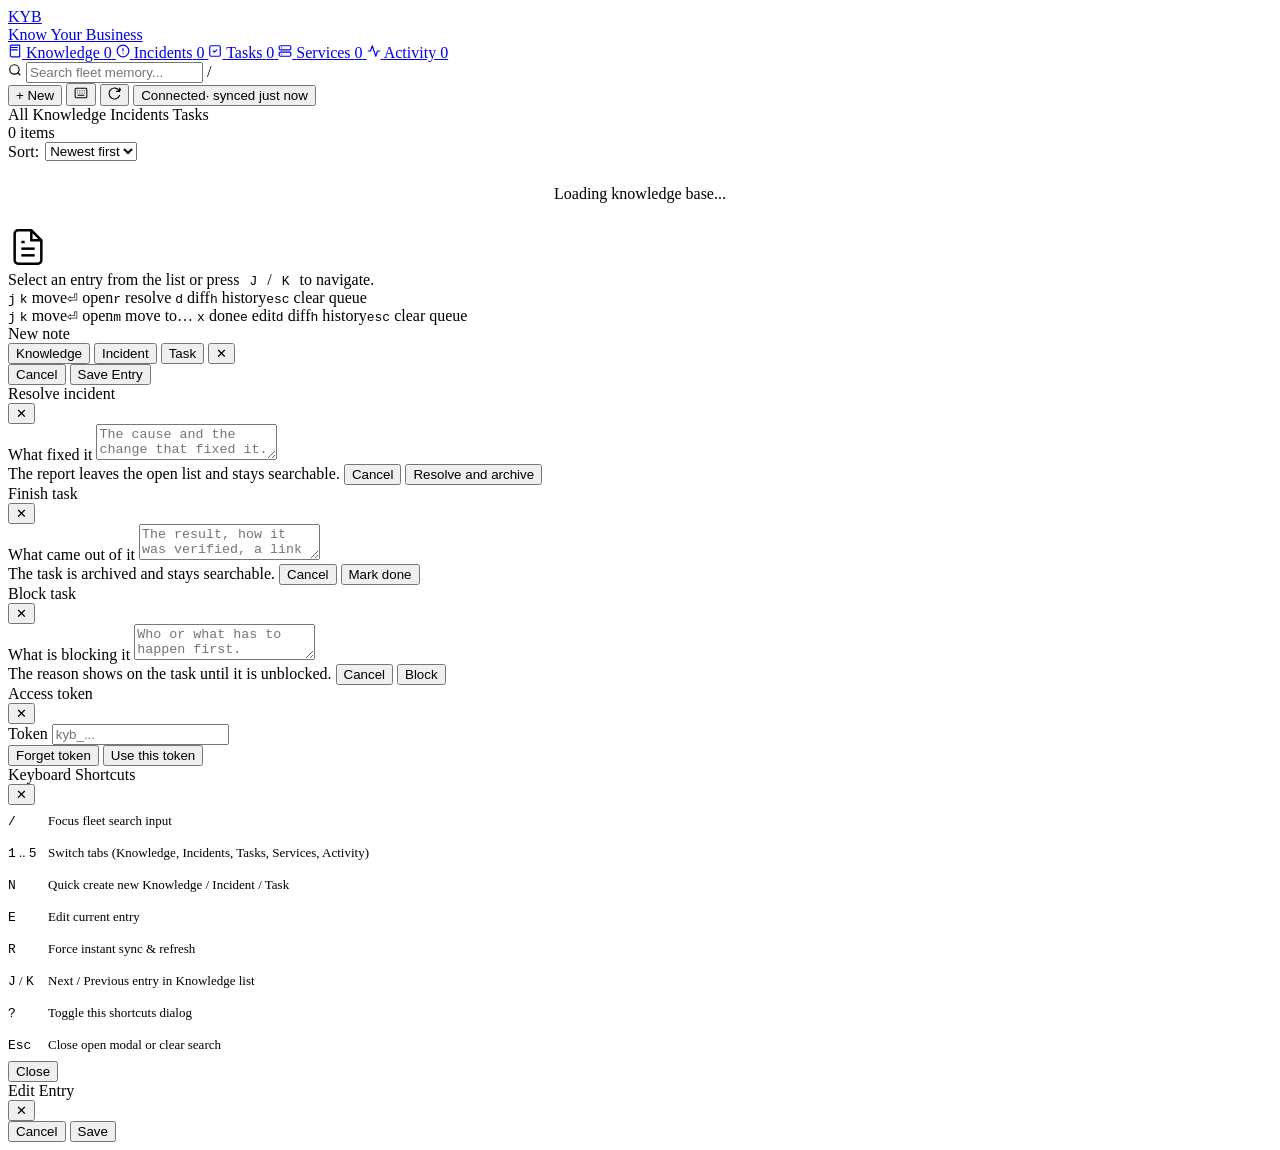
<file: src/web/index.html>
<!DOCTYPE html>
<html lang="en">
<head>
  <meta charset="utf-8">
  <meta name="viewport" content="width=device-width, initial-scale=1.0">
  <title>KYB — Fleet Memory & Control Room</title>
  <link rel="icon" href="data:image/svg+xml,<svg xmlns='http://www.w3.org/2000/svg' viewBox='0 0 32 32'><rect width='32' height='32' rx='6' fill='%23111520'/><path d='M8 7h4v7l6-7h5l-7 7.5L24 25h-5l-6-8.5V25H8V7z' fill='%2300b3c4'/></svg>">
  <style>
<!-- @css -->
  </style>
</head>
<body>

  <!-- Top Navigation Header -->
  <header>
    <a href="#/search" class="brand">
      <div class="brand-logo">KYB</div>
      <div class="brand-title">Know Your Business</div>
    </a>

    <nav class="nav-tabs">
      <a href="#/search" class="nav-tab active" data-tab="search" title="Knowledge">
        <svg width="14" height="14" viewBox="0 0 24 24" fill="none" stroke="currentColor" stroke-width="2" stroke-linecap="round" stroke-linejoin="round"><path d="M4 19.5v-15A2.5 2.5 0 0 1 6.5 2H20v20H6.5a2.5 2.5 0 0 1-2.5-2.5Z"/><path d="M6 6h10"/><path d="M6 10h10"/></svg>
        <span>Knowledge</span>
        <span class="tab-badge" id="badgeKnowledgeCount">0</span>
      </a>
      <a href="#/incidents" class="nav-tab" data-tab="incidents" title="Incidents">
        <svg width="14" height="14" viewBox="0 0 24 24" fill="none" stroke="currentColor" stroke-width="2" stroke-linecap="round" stroke-linejoin="round"><circle cx="12" cy="12" r="10"/><line x1="12" y1="8" x2="12" y2="12"/><line x1="12" y1="16" x2="12.01" y2="16"/></svg>
        <span>Incidents</span>
        <span class="tab-badge red" id="badgeIncidentsCount">0</span>
      </a>
      <a href="#/tasks" class="nav-tab" data-tab="tasks" title="Tasks">
        <svg width="14" height="14" viewBox="0 0 24 24" fill="none" stroke="currentColor" stroke-width="2" stroke-linecap="round" stroke-linejoin="round"><rect x="3" y="3" width="18" height="18" rx="2"/><path d="m9 12 2 2 4-4"/></svg>
        <span>Tasks</span>
        <span class="tab-badge" id="badgeTasksCount">0</span>
      </a>
      <a href="#/services" class="nav-tab" data-tab="services" title="Services">
        <svg width="14" height="14" viewBox="0 0 24 24" fill="none" stroke="currentColor" stroke-width="2" stroke-linecap="round" stroke-linejoin="round"><rect x="2" y="3" width="20" height="7" rx="2"></rect><rect x="2" y="14" width="20" height="7" rx="2"></rect><line x1="6" y1="6.5" x2="6.01" y2="6.5"></line><line x1="6" y1="17.5" x2="6.01" y2="17.5"></line></svg>
        <span>Services</span>
        <span class="tab-badge" id="badgeServicesCount">0</span>
      </a>
      <a href="#/feed" class="nav-tab" data-tab="feed" title="Activity">
        <svg width="14" height="14" viewBox="0 0 24 24" fill="none" stroke="currentColor" stroke-width="2" stroke-linecap="round" stroke-linejoin="round"><polyline points="22 12 18 12 15 21 9 3 6 12 2 12"/></svg>
        <span>Activity</span>
        <span class="tab-badge" id="badgeFeedCount">0</span>
      </a>
    </nav>

    <div class="header-controls">
      <div class="search-box">
        <svg class="search-icon" width="14" height="14" viewBox="0 0 24 24" fill="none" stroke="currentColor" stroke-width="2"><circle cx="11" cy="11" r="8"></circle><line x1="21" y1="21" x2="16.65" y2="16.65"></line></svg>
        <input type="text" id="globalSearch" class="search-input" placeholder="Search fleet memory...">
        <span class="kbd-shortcut">/</span>
      </div>
      <button class="btn primary sm" data-write id="btnOpenNew" onclick="openNewModal()">+ New</button>
      <button class="btn sm icon-only" title="Keyboard Shortcuts (?)" onclick="openShortcutsModal()"><svg width="14" height="14" viewBox="0 0 24 24" fill="none" stroke="currentColor" stroke-width="1.8" stroke-linecap="round" stroke-linejoin="round"><rect x="2" y="4" width="20" height="16" rx="2"/><line x1="6" y1="8" x2="6" y2="8.01"/><line x1="10" y1="8" x2="10" y2="8.01"/><line x1="14" y1="8" x2="14" y2="8.01"/><line x1="18" y1="8" x2="18" y2="8.01"/><line x1="6" y1="12" x2="6" y2="12.01"/><line x1="10" y1="12" x2="10" y2="12.01"/><line x1="14" y1="12" x2="14" y2="12.01"/><line x1="18" y1="12" x2="18" y2="12.01"/><line x1="7" y1="16" x2="17" y2="16"/></svg></button>
      <button class="btn sm icon-only" id="refreshBtn" title="Force Refresh (R)" onclick="manualRefresh()"><svg width="13" height="13" viewBox="0 0 24 24" fill="none" stroke="currentColor" stroke-width="2" stroke-linecap="round" stroke-linejoin="round"><path d="M21.5 2v6h-6M21.34 15.57a10 10 0 1 1-.57-8.38l5.67-5.67"/></svg></button>
      <button class="system-status" id="whoBtn" title="Who is signed in at this console" onclick="openTokenModal()">
        <span class="status-dot"></span>
        <span id="daemonLabel">Connected</span><span id="whoLabel"></span><span class="sync">· synced <span id="statLastSync">just now</span></span>
      </button>
    </div>
  </header>

  <!-- Deadlines: late and nearly due tasks, on every tab (45-deadlines.js) -->
  <div id="deadlineStrip" hidden></div>

  <!-- Metrics Subheader -->

  <!-- Main Content Area -->
  <main>

    <!-- ==================== TAB 1: KNOWLEDGE & SEARCH ==================== -->
    <div id="tab-search" class="tab-content active">
      <div class="explorer-layout">
        <!-- Left Master List -->
        <div class="explorer-pane">
          <div class="pane-header">
            <div class="filter-chips">
              <span class="chip active" data-filter="all">All</span>
              <span class="chip" data-filter="knowledge">Knowledge</span>
              <span class="chip" data-filter="incident">Incidents</span>
              <span class="chip" data-filter="task">Tasks</span>
            </div>
            <div class="pane-sort-bar">
              <span id="listCountLabel">0 items</span>
              <div style="display:flex; align-items:center; gap:6px;">
                <span>Sort:</span>
                <select id="sortSelect" class="select-sm" onchange="renderKnowledgeList()">
                  <option value="newest">Newest first</option>
                  <option value="oldest">Oldest first</option>
                  <option value="az">Title A-Z</option>
                </select>
              </div>
            </div>
            <div id="tagPills" style="display:flex; flex-wrap:wrap; gap:4px; max-height: 48px; overflow-y:auto;"></div>
          </div>
          <div class="pane-list" id="knowledgeList">
            <div style="padding: 24px; text-align:center; color: var(--text-muted);">Loading knowledge base...</div>
          </div>
        </div>

        <!-- Right Detail View -->
        <div class="explorer-pane">
          <div id="detailView" style="display:flex; flex-direction:column; height:100%;">
            <div class="detail-empty">
              <svg width="40" height="40" viewBox="0 0 24 24" fill="none" stroke="currentColor" stroke-width="1.5"><path d="M14 2H6a2 2 0 0 0-2 2v16a2 2 0 0 0 2 2h12a2 2 0 0 0 2-2V8z"></path><polyline points="14 2 14 8 20 8"></polyline><line x1="16" y1="13" x2="8" y2="13"></line><line x1="16" y1="17" x2="8" y2="17"></line><polyline points="10 9 9 9 8 9"></polyline></svg>
              <div>Select an entry from the list or press <kbd style="background:var(--border); padding:2px 6px; border-radius:4px;">J</kbd> / <kbd style="background:var(--border); padding:2px 6px; border-radius:4px;">K</kbd> to navigate.</div>
            </div>
          </div>
        </div>
      </div>
    </div>

    <!-- ==================== TAB 2: INCIDENTS ==================== -->
    <div id="tab-incidents" class="tab-content">
      <div class="inc">
        <div class="inc-queue" id="incQueue"></div>
        <div class="inc-top" id="incTop"></div>
        <div id="incidentRows"></div>
        <div class="inc-hint">
          <span><kbd>j</kbd> <kbd>k</kbd> move</span><span><kbd>&#9166;</kbd> open</span><span><kbd>r</kbd> resolve</span>
          <span><kbd>d</kbd> diff</span><span><kbd>h</kbd> history</span><span><kbd>esc</kbd> clear queue</span>
        </div>
      </div>
    </div>

    <!-- ==================== TAB 3: TASKS ==================== -->
    <div id="tab-tasks" class="tab-content">
      <div class="inc">
        <div class="inc-queue" id="taskQueue"></div>
        <div class="inc-top" id="taskTop"></div>
        <div id="taskRows"></div>
        <div class="inc-hint">
          <span><kbd>j</kbd> <kbd>k</kbd> move</span><span><kbd>&#9166;</kbd> open</span><span><kbd>m</kbd> move to&hellip;</span>
          <span><kbd>x</kbd> done</span><span><kbd>e</kbd> edit</span><span><kbd>d</kbd> diff</span><span><kbd>h</kbd> history</span><span><kbd>esc</kbd> clear queue</span>
        </div>
      </div>
    </div>

    <!-- ==================== TAB 4: SERVICES AND HOSTS ==================== -->
    <div id="tab-services" class="tab-content">
      <div class="places">
        <div class="places-list" id="placesList"></div>
        <div class="places-detail" id="placeDetail"></div>
      </div>
    </div>

    <!-- ==================== TAB 5: CHANGE LEDGER ==================== -->
    <div id="tab-feed" class="tab-content">
      <div class="led">
        <div class="led-top" id="ledTop"></div>
        <div id="ledBody"></div>
      </div>
    </div>

  <!-- ==================== MODALS ==================== -->

  <!-- 1. New Entry Modal -->
  <div class="modal-backdrop" id="newModal" onclick="handleBackdropClick(event, 'newModal')">
    <div class="modal-card">
      <div class="modal-header">
        <div class="modal-title" id="newModalTitle">New note</div>
        <span class="segs modal-switch">
          <button class="chip active" id="modalTypeKnowledge" onclick="switchNewModalType('knowledge')">Knowledge</button>
          <button class="chip" id="modalTypeIncident" onclick="switchNewModalType('incident')">Incident</button>
          <button class="chip" id="modalTypeTask" onclick="switchNewModalType('task')">Task</button>
        </span>
        <button class="modal-close" onclick="closeModal('newModal')">✕</button>
      </div>

      <div class="modal-body" id="newModalBody">
        <!-- Dynamic Form Fields rendered by JS -->
      </div>

      <div class="modal-footer">
        <span class="foot-hint" id="newModalHint"></span>
        <button class="btn ghost" onclick="closeModal('newModal')">Cancel</button>
        <button class="btn primary" id="newModalSubmitBtn" onclick="submitNewModal()">Save Entry</button>
      </div>
    </div>
  </div>

  <!-- 2. Resolve Incident Modal -->
  <div class="modal-backdrop" id="resolveIncidentModal" onclick="handleBackdropClick(event, 'resolveIncidentModal')">
    <div class="modal-card">
      <div class="modal-header">
        <div class="modal-title" id="resolveIncidentTitle">Resolve incident</div>
        <span class="mono modal-key" id="resolveIncidentTargetText"></span>
        <button class="modal-close" onclick="closeModal('resolveIncidentModal')">✕</button>
      </div>
      <div class="modal-body">
        <div class="form-group">
          <label class="form-label">What fixed it</label>
          <textarea class="form-textarea" id="resolveIncidentOutcome" placeholder="The cause and the change that fixed it. This is what the next person reads."></textarea>
        </div>
      </div>
      <div class="modal-footer">
        <span class="foot-hint">The report leaves the open list and stays searchable.</span>
        <button class="btn ghost" onclick="closeModal('resolveIncidentModal')">Cancel</button>
        <button class="btn success" onclick="submitResolveIncident()">Resolve and archive</button>
      </div>
    </div>
  </div>

  <!-- 3. Resolve Task Modal -->
  <div class="modal-backdrop" id="resolveTaskModal" onclick="handleBackdropClick(event, 'resolveTaskModal')">
    <div class="modal-card">
      <div class="modal-header">
        <div class="modal-title" id="resolveTaskTitle">Finish task</div>
        <span class="mono modal-key" id="resolveTaskTargetText"></span>
        <button class="modal-close" onclick="closeModal('resolveTaskModal')">✕</button>
      </div>
      <div class="modal-body">
        <div class="form-group">
          <label class="form-label">What came out of it</label>
          <textarea class="form-textarea" id="resolveTaskOutcome" placeholder="The result, how it was verified, a link if there is one."></textarea>
        </div>
      </div>
      <div class="modal-footer">
        <span class="foot-hint">The task is archived and stays searchable.</span>
        <button class="btn ghost" onclick="closeModal('resolveTaskModal')">Cancel</button>
        <button class="btn success" onclick="submitResolveTask()">Mark done</button>
      </div>
    </div>
  </div>

  <!-- 3b. Block Task Modal -->
  <div class="modal-backdrop" id="blockTaskModal" onclick="handleBackdropClick(event, 'blockTaskModal')">
    <div class="modal-card">
      <div class="modal-header">
        <div class="modal-title" id="blockTaskTitle">Block task</div>
        <span class="mono modal-key" id="blockTaskTargetText"></span>
        <button class="modal-close" onclick="closeModal('blockTaskModal')">✕</button>
      </div>
      <div class="modal-body">
        <div class="form-group">
          <label class="form-label">What is blocking it</label>
          <textarea class="form-textarea" id="blockTaskReason" placeholder="Who or what has to happen first."></textarea>
        </div>
      </div>
      <div class="modal-footer">
        <span class="foot-hint">The reason shows on the task until it is unblocked.</span>
        <button class="btn ghost" onclick="closeModal('blockTaskModal')">Cancel</button>
        <button class="btn warning" onclick="submitBlockTask()">Block</button>
      </div>
    </div>
  </div>

  <!-- 3c. Token Modal -->
  <div class="modal-backdrop" id="tokenModal" onclick="handleBackdropClick(event, 'tokenModal')">
    <div class="modal-card" style="max-width: 480px;">
      <div class="modal-header">
        <div class="modal-title">Access token</div>
        <button class="modal-close" onclick="closeModal('tokenModal')">✕</button>
      </div>
      <div class="modal-body">
        <div class="form-target" id="tokenWhy"></div>
        <div class="form-group">
          <label class="form-label">Token</label>
          <input type="password" class="form-input mono" id="tokenInput" placeholder="kyb_..." autocomplete="off">
          <div class="form-err" id="tokenErr"></div>
        </div>
      </div>
      <div class="modal-footer">
        <button class="btn" onclick="forgetToken()">Forget token</button>
        <button class="btn primary" onclick="submitToken()">Use this token</button>
      </div>
    </div>
  </div>

  <!-- 4. Keyboard Shortcuts Modal -->
  <div class="modal-backdrop" id="shortcutsModal" onclick="handleBackdropClick(event, 'shortcutsModal')">
    <div class="modal-card" style="max-width: 480px;">
      <div class="modal-header">
        <div class="modal-title">Keyboard Shortcuts</div>
        <button class="modal-close" onclick="closeModal('shortcutsModal')">✕</button>
      </div>
      <div class="modal-body" style="font-size:13px;">
        <table style="width:100%; border-collapse:collapse;">
          <tr style="border-bottom:1px solid var(--border);">
            <td style="padding:8px 0;"><kbd class="kbd-shortcut" style="position:static;">/</kbd></td>
            <td>Focus fleet search input</td>
          </tr>
          <tr style="border-bottom:1px solid var(--border);">
            <td style="padding:8px 0;"><kbd class="kbd-shortcut" style="position:static;">1</kbd> .. <kbd class="kbd-shortcut" style="position:static;">5</kbd></td>
            <td>Switch tabs (Knowledge, Incidents, Tasks, Services, Activity)</td>
          </tr>
          <tr style="border-bottom:1px solid var(--border);">
            <td style="padding:8px 0;"><kbd class="kbd-shortcut" style="position:static;">N</kbd></td>
            <td>Quick create new Knowledge / Incident / Task</td>
          </tr>
          <tr style="border-bottom:1px solid var(--border);">
            <td style="padding:8px 0;"><kbd class="kbd-shortcut" style="position:static;">E</kbd></td>
            <td>Edit current entry</td>
          </tr>
          <tr style="border-bottom:1px solid var(--border);">
            <td style="padding:8px 0;"><kbd class="kbd-shortcut" style="position:static;">R</kbd></td>
            <td>Force instant sync & refresh</td>
          </tr>
          <tr style="border-bottom:1px solid var(--border);">
            <td style="padding:8px 0;"><kbd class="kbd-shortcut" style="position:static;">J</kbd> / <kbd class="kbd-shortcut" style="position:static;">K</kbd></td>
            <td>Next / Previous entry in Knowledge list</td>
          </tr>
          <tr style="border-bottom:1px solid var(--border);">
            <td style="padding:8px 0;"><kbd class="kbd-shortcut" style="position:static;">?</kbd></td>
            <td>Toggle this shortcuts dialog</td>
          </tr>
          <tr>
            <td style="padding:8px 0;"><kbd class="kbd-shortcut" style="position:static;">Esc</kbd></td>
            <td>Close open modal or clear search</td>
          </tr>
        </table>
      </div>
      <div class="modal-footer">
        <button class="btn" onclick="closeModal('shortcutsModal')">Close</button>
      </div>
    </div>
  </div>

  <!-- 5. Edit Entry Modal -->
  <div class="modal-backdrop" id="editModal" onclick="handleBackdropClick(event, 'editModal')">
    <div class="modal-card">
      <div class="modal-header">
        <div class="modal-title" id="editModalTitle">Edit Entry</div>
        <button class="modal-close" onclick="closeModal('editModal')">✕</button>
      </div>
      <div class="modal-body" id="editModalBody">
        <!-- Rendered by openEditModal -->
      </div>
      <div class="modal-footer">
        <button class="btn ghost" onclick="closeModal('editModal')">Cancel</button>
        <button class="btn primary" id="editModalSubmitBtn" onclick="submitEditModal()">Save</button>
      </div>
    </div>
  </div>

  <!-- Toast Notification Container -->
  <div id="toastContainer"></div>

  <!-- ==================== LOGIC & SCRIPT ==================== -->
  <script>
<!-- @js -->
  </script>
</body>
</html>
</file>
